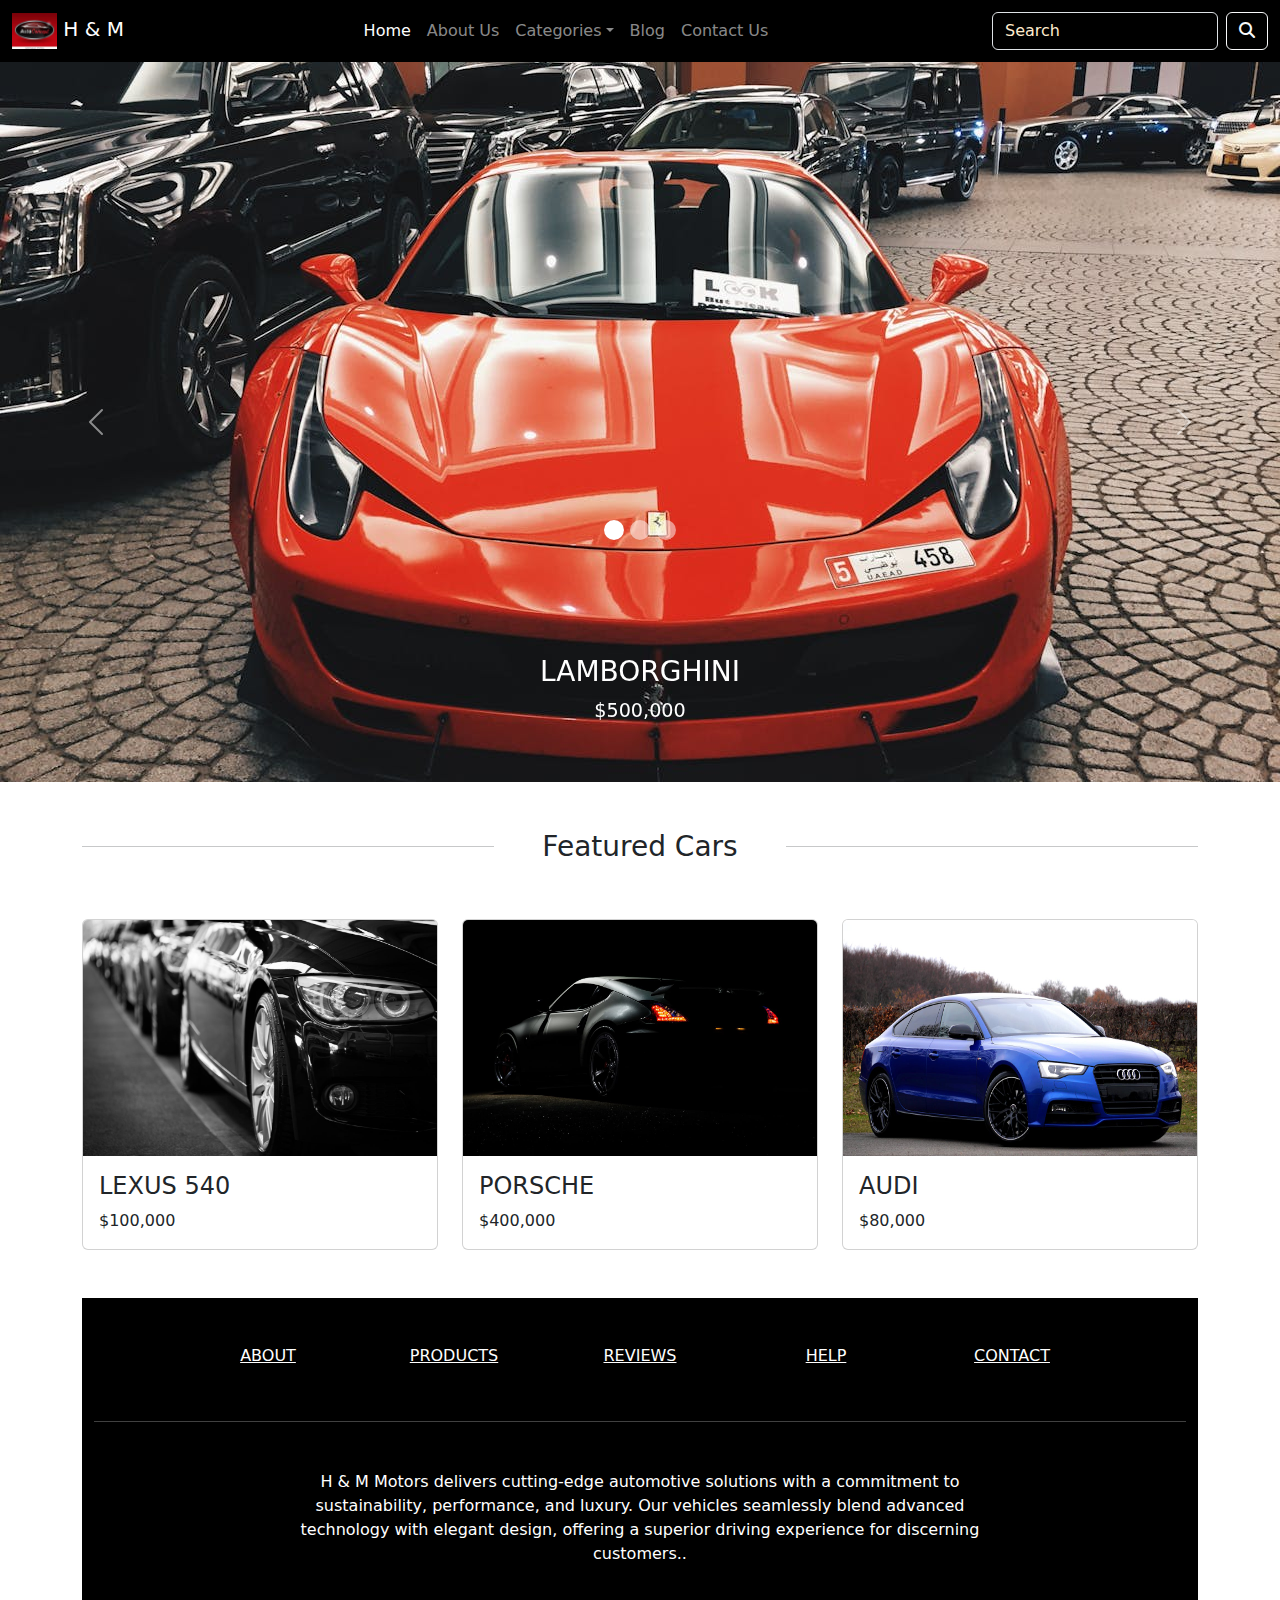
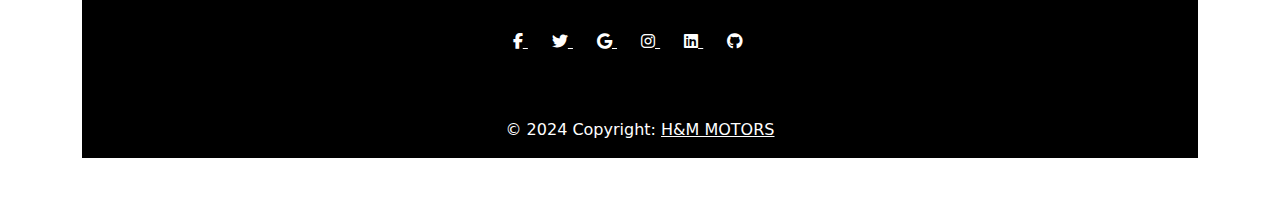
<file: index.html>
<!DOCTYPE html>
<html lang="en">

<head>
    <meta charset="UTF-8">
    <meta name="viewport" content="width=device-width, initial-scale=1.0">
    <title>H & M MOTORS - DREAM IT DRIVE IT</title>
    <link rel="stylesheet" href="assets/css/bootstrap.min.css">
    <link rel="stylesheet" href="assets/fontawesome/css/all.css">
    <link rel="icon" href="assets/images/logo.jpg">
    <link rel="stylesheet" href="assets/css/style.css">
</head>

<body>
    <!-- Navbar starts -->
    <section>
        <nav class="navbar navbar-expand-sm navbar-dark bg-black">
            <div class="container-fluid">
                <a class="navbar-brand" href="#">
                    <img src="assets/images/logo.jpg" width="45" alt="H & M" >
                    H & M
                </a>

                <button class="navbar-toggler d-lg-none" type="button" data-bs-toggle="collapse"
                    data-bs-target="#collapsibleNavId" aria-controls="collapsibleNavId" aria-expanded="false"
                    aria-label="Toggle navigation">
                    <span class="fa-solid fa-bars"></span>
                </button>

                <div class="collapse navbar-collapse" id="collapsibleNavId">
                    <ul class="navbar-nav mx-auto mt-2 mt-lg-0">
                        <li class="nav-item">
                            <a class="nav-link active" href="index.html" aria-current="page">Home
                                <span class="visually-hidden">(current)</span></a>
                        </li>
                        <li class="nav-item">
                            <a class="nav-link" href="#">About Us</a>
                        </li>
                        <li class="nav-item dropdown">
                            <a class="nav-link dropdown-toggle" href="#" id="dropdownId" data-bs-toggle="dropdown"
                                aria-haspopup="true" aria-expanded="false">Categories</a>
                            <div class="dropdown-menu" aria-labelledby="dropdownId">
                                <a class="dropdown-item" href="#">Super cars</a>
                                <a class="dropdown-item" href="#">Mini Vans</a>
                            </div>
                        </li>
                        <li class="nav-item">
                            <a class="nav-link" href="#">Blog</a>
                        </li>
                        <li class="nav-item">
                            <a class="nav-link" href="contactus.html">Contact Us</a>
                        </li>
                    </ul>
                    <form class="d-flex my-2 my-lg-0">
                        <input class="form-control bg-transparent text-white me-sm-2" type="text"
                            placeholder="Search" />
                        <button class="btn btn-outline-light my-2 my-sm-0" type="submit">
                            <i class="fa-solid fa-search"></i>
                        </button>
                    </form>
                </div>
            </div>
        </nav>

    </section>
    <!-- Navbar ends -->

    <!-- Hero Starts -->
    <section>
        <div id="carouselId" class="carousel first-slider  carousel-fade slide" data-bs-ride="carousel">
            <ol class="carousel-indicators">
                <li data-bs-target="#carouselId" data-bs-slide-to="0" class="active" aria-current="true"
                    aria-label="First slide"></li>
                <li data-bs-target="#carouselId" data-bs-slide-to="1" aria-label="Second slide"></li>
                <li data-bs-target="#carouselId" data-bs-slide-to="2" aria-label="Third slide"></li>
            </ol>
            <div class="carousel-inner" role="listbox">
                <div class="carousel-item active">
                    <img src="assets/images/ncar1.jpg" class="w-100 d-block"
                        alt="First slide" />
                    <div class="carousel-caption d-none d-md-block">
                        <h3>LAMBORGHINI</h3>
                        <p>$500,000</p>
                    </div>
                </div>
                <div class="carousel-item">
                    <img src="assets/images/ncar2.jpg" class="w-100 d-block"
                        alt="Second slide" />
                    <div class="carousel-caption d-none d-md-block">
                        <h3>BMW</h3>
                        <p>$100,000</p>
                    </div>
                </div>
                <div class="carousel-item">
                    <img src="assets/images/ncar3.jpg" class="w-100 d-block"
                        alt="Third slide" />
                    <div class="carousel-caption d-none d-md-block">
                        <h3>PORSCHE</h3>
                        <p>$200,000</p>
                    </div>
                </div>
            </div>
            <button class="carousel-control-prev" type="button" data-bs-target="#carouselId" data-bs-slide="prev">
                <span class="carousel-control-prev-icon" aria-hidden="true"></span>
                <span class="visually-hidden">Previous</span>
            </button>
            <button class="carousel-control-next" type="button" data-bs-target="#carouselId" data-bs-slide="next">
                <span class="carousel-control-next-icon" aria-hidden="true"></span>
                <span class="visually-hidden">Next</span>
            </button>
        </div>

    </section>
    <!-- Hero Ends -->

    <!-- Featured Starts -->
     <section>
        <div class="container mt-5">
            <div class="d-flex justify-content-center align-content-center gap-5 mb-5" >
                <hr class="w-100">
                <h3 class="text-nowrap">Featured Cars</h3>
                <hr class="w-100">
            </div>

            <div class="row mb-5">
                <div class="col-4">
                    <div class="card h-100">
                        <img class="card-img-top" src="assets/images/ncar2.jpg" alt="Title" />
                        <div class="card-body">
                            <h4 class="card-title"> LEXUS 540 </h4>
                            <p class="card-text"> $100,000 </p>
                        </div>
                    </div>
                    
                </div>
                <div class="col-4">
                    <div class="card h-100">
                        <img class="card-img-top" src="assets/images/ncar3.jpg" alt="Title" />
                        <div class="card-body">
                            <h4 class="card-title"> PORSCHE </h4>
                            <p class="card-text"> $400,000 </p>
                        </div>
                    </div>
                    
                </div>
                <div class="col-4">
                    <div class="card h-100">
                        <img class="card-img-top" src="assets/images/ncar4.jpg" alt="Title" />
                        <div class="card-body">
                            <h4 class="card-title"> AUDI </h4>
                            <p class="card-text"> $80,000 </p>
                        </div>
                    </div>
                    
                </div>
            </div>
        </div>
     </section>
    <!-- Featured End -->

<!-- footer starts. -->
 
<div class="container my-5 text-decoration-none">
    <!-- Footer -->
    <footer class="text-center text-white " style="background-color: black" >
      <!-- Grid container -->
      <div class="container" class="happy" >
        <!-- Section: Links -->
        <section class="mt-5">
          <!-- Grid row-->
          <div class="row text-center d-flex justify-content-center pt-5">
            <!-- Grid column -->
            <div class="col-md-2">
              <h6 class="text-uppercase font-weight-bold">
                <a href="#" class="text-white">About</a>
              </h6>
            </div>
            <!-- Grid column -->
  
            <!-- Grid column -->
            <div class="col-md-2">
              <h6 class="text-uppercase fw-normal">
                <a href="#" class="text-white">Products</a>
              </h6>
            </div>
            <!-- Grid column -->
  
            <!-- Grid column -->
            <div class="col-md-2">
              <h6 class="text-uppercase font-weight-bold">
                <a href="#!" class="text-white">Reviews</a>
              </h6>
            </div>
            <!-- Grid column -->
  
            <!-- Grid column -->
            <div class="col-md-2">
              <h6 class="text-uppercase font-weight-bold">
                <a href="#!" class="text-white">Help</a>
              </h6>
            </div>
            <!-- Grid column -->
  
            <!-- Grid column -->
            <div class="col-md-2">
              <h6 class="text-uppercase font-weight-bold">
                <a href="#!" class="text-white">Contact</a>
              </h6>
            </div>
            <!-- Grid column -->
          </div>
          <!-- Grid row-->
        </section>
        <!-- Section: Links -->
  
        <hr class="my-5" />
  
        <!-- Section: Text -->
        <section class="mb-5">
          <div class="row d-flex justify-content-center">
            <div class="col-lg-8">
              <p>
                H & M Motors delivers cutting-edge automotive solutions with a commitment to sustainability, performance, and luxury. Our vehicles seamlessly blend advanced technology with elegant design, offering a superior driving experience for discerning customers..
              </p>
            </div>
          </div>
        </section>
        <!-- Section: Text -->
  
        <!-- Section: Social -->
        <section class="text-center mb-5">
          <a href="" class="text-white me-4">
            <i class="fab fa-facebook-f"></i>
          </a>
          <a href="" class="text-white me-4">
            <i class="fab fa-twitter"></i>
          </a>
          <a href="" class="text-white me-4">
            <i class="fab fa-google"></i>
          </a>
          <a href="" class="text-white me-4">
            <i class="fab fa-instagram"></i>
          </a>
          <a href="" class="text-white me-4">
            <i class="fab fa-linkedin"></i>
          </a>
          <a href="" class="text-white me-4">
            <i class="fab fa-github"></i>
          </a>
        </section>
        <!-- Section: Social -->


      </div>
      <!-- Grid container -->
  
      <!-- Copyright -->
      <div
           class="text-center p-3"
           style="background-color: rgba(0, 0, 0, 0.2)"
           >
        © 2024 Copyright:
        <a class="text-white" href="https://hmmotors.com/"
           >H&M MOTORS</a
          >
      </div>
      <!-- Copyright -->
    </footer>
    <!-- Footer -->
  </div>
  <!-- End of .container -->

    <script src="assets/js/bootstrap.bundle.min.js"></script>
</body>

</html>
</file>
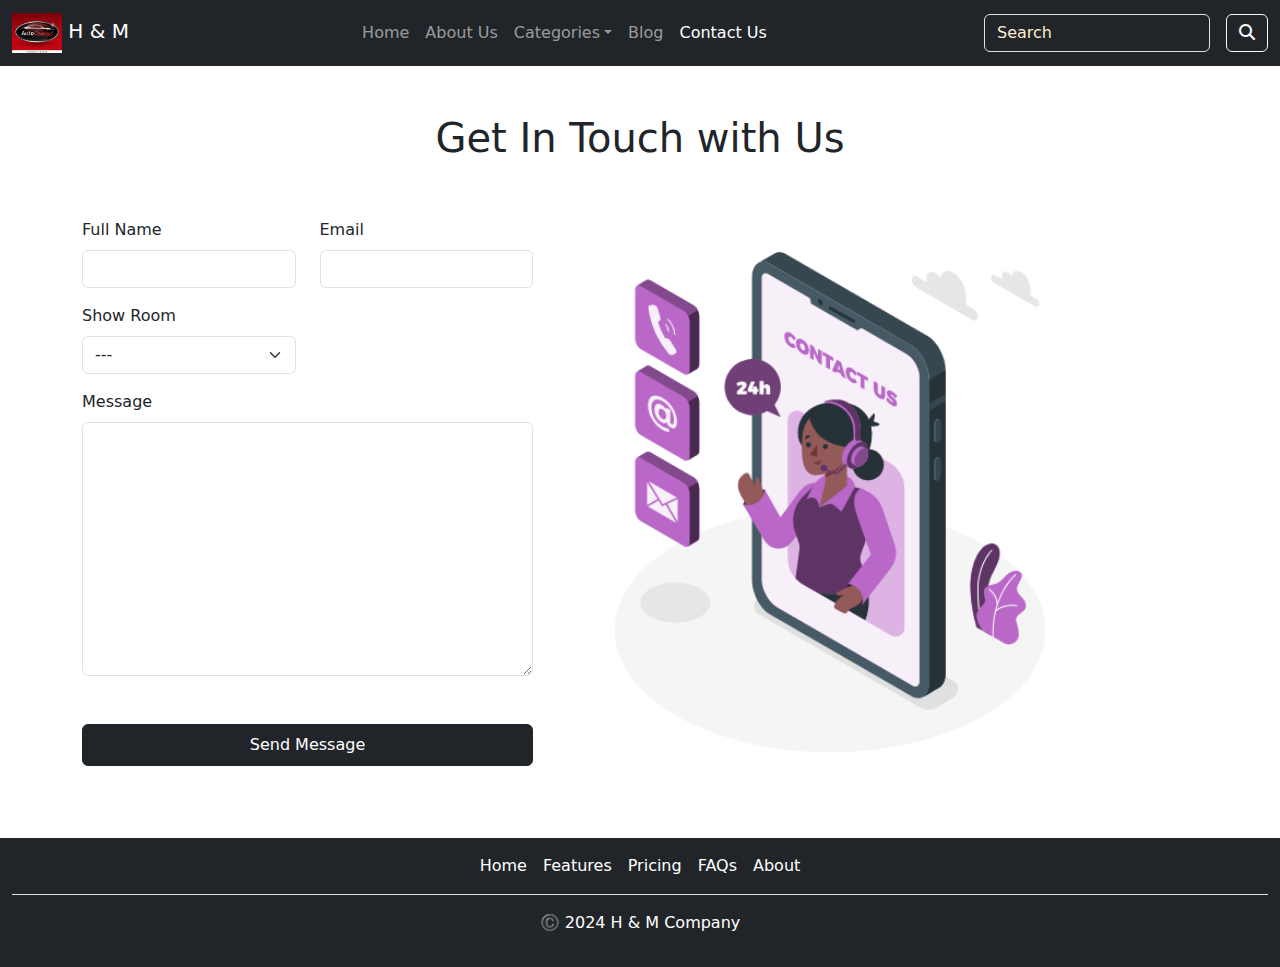
<file: contactus.html>
<!DOCTYPE html>
<html lang="en">

<head>
    <meta charset="UTF-8">
    <meta name="viewport" content="width=device-width, initial-scale=1.0">
    <title>H & M - Delivering your Dream Car</title>
    <link rel="stylesheet" href="assets/css/bootstrap.min.css">
    <link rel="stylesheet" href="assets/fontawesome/css/all.css">
    <link rel="icon" href="">
    <link rel="stylesheet" href="assets/css/style.css">
</head>

<body>
    <!-- Navbar Starts -->
    <section>
        <nav class="navbar navbar-expand-md navbar-dark bg-dark">
            <div class="container-fluid">
                <a class="navbar-brand" href="#">
                    <img src="assets/images/logo.jpg" width="50" alt="logo">
                    H & M
                </a>
                <button class="navbar-toggler d-lg-none" type="button" data-bs-toggle="collapse"
                    data-bs-target="#collapsibleNavId" aria-controls="collapsibleNavId" aria-expanded="false"
                    aria-label="Toggle navigation">
                    <span class="fa-solid fa-bars"></span>
                </button>
                <div class="collapse navbar-collapse" id="collapsibleNavId">
                    <ul class="navbar-nav mx-auto mt-2 mt-lg-0">
                        <li class="nav-item">
                            <a class="nav-link " href="index.html" aria-current="page">Home
                                <span class="visually-hidden">(current)</span></a>
                        </li>
                        <li class="nav-item">
                            <a class="nav-link" href="#">About Us</a>
                        </li>
                        <li class="nav-item dropdown">
                            <a class="nav-link dropdown-toggle" href="#" id="dropdownId" data-bs-toggle="dropdown"
                                aria-haspopup="true" aria-expanded="false">Categories</a>
                            <div class="dropdown-menu" aria-labelledby="dropdownId">
                                <a class="dropdown-item" href="#">Super Cars</a>
                                <a class="dropdown-item" href="#">Mini Vans</a>
                            </div>
                        </li>
                        <li class="nav-item">
                            <a class="nav-link" href="#">Blog</a>
                        </li>
                        <li class="nav-item">
                            <a class="nav-link active" href="contact.html">Contact Us</a>
                        </li>
                    </ul>
                    <form class="d-flex my-2 my-lg-0">
                        <input class="form-control me-sm-2 bg-transparent text-white" type="text"
                            placeholder="Search" />
                        <button class="btn btn-outline-light my-2 my-sm-0 ms-2" type="submit">
                            <i class="fa-solid fa-search"></i>
                        </button>
                    </form>
                </div>
            </div>
        </nav>

    </section>
    <!--  Navbar Ends -->

    <section>
        <div class="container my-5">
            <h1 class="text-center text pb-5 ">
                Get In Touch with Us
            </h1>
            <div class="row">
                <div class="col-md-5 mb-4">
                    <form action="" class="row">
                        <div class="col-md-6 mb-3">
                            <label for="name" class="form-label">Full Name</label>
                            <input type="text" id="name" class="form-control">
                        </div>
                        <div class="col-md-6 mb-3">
                            <label for="email" class="form-label">Email</label>
                            <input type="email" id="email" class="form-control">
                        </div>
                        <div class="col-md-6 mb-3">
                            <label for="show-room" class="form-label">Show Room</label>
                            <select id="show-room" class="form-select">
                                <option value="">---</option>
                                <option value="">Abuja</option>
                                <option value="">Lagos</option>
                                <option value="">Edo</option>
                            </select>
                        </div>
                        <div class="col-12">
                            <label for="message" class="form-label">Message</label>
                            <textarea id="message" class="form-control" rows="10"></textarea>
                        </div>
                        <div class="text-center w-100">
                            <button class="btn btn-dark py-2 mt-5 w-100" type="submit">Send Message</button>
                        </div>
                    </form>
                </div>
                <div class="col-md-6 mb-4">
                    <img src="assets/images/Contact us.gif" class="w-100" alt="contact">
                </div>
            </div>
        </div>
    </section>
  



    <!-- footer start-->
    <section class="container-fluid bg-dark ">
        <footer class="py-3 ">
            <ul class="nav justify-content-center border-bottom pb-3 mb-3">
                <li class=""><a href="#" class="text-decoration-none px-2 text-white">Home</a></li>
                <li class=""><a href="#" class="text-decoration-none px-2 text-white">Features</a></li>
                <li class=""><a href="#" class="text-decoration-none px-2 text-white">Pricing</a></li>
                <li class=""><a href="#" class="text-decoration-none px-2 text-white">FAQs</a></li>
                <li class=""><a href="#" class="text-decoration-none px-2 text-white">About</a></li>
            </ul>
            <p class="text-center text-white ">©️ 2024 H & M Company</p>
        </footer>
    </section>
    <!-- footer end -->
    <script src="assets/js/bootstrap.bundle.min.js"></script>

    
</body>

</html>
</file>
<file: assets/css/style.css>
.navbar input::placeholder{
    color: blanchedalmond;
}

.first-slider .carousel-indicators li {
    list-style: none;
    width: 20px;
    height: 20px;
    border-radius: 50%;
}

.first-slider img {
    height: 45rem;
    object-fit: cover;
    object-position: center;
    filter: brightness(100%);
}

.first-slider .carousel-indicators{
    bottom:30%;
    text-align: left;

}

.happy > h6 .a {
    text-decoration: none;
}

.carousel-caption{
    color: white;
    font-size: larger;
}

.card-img-top{
    height: 100%;
}
</file>
